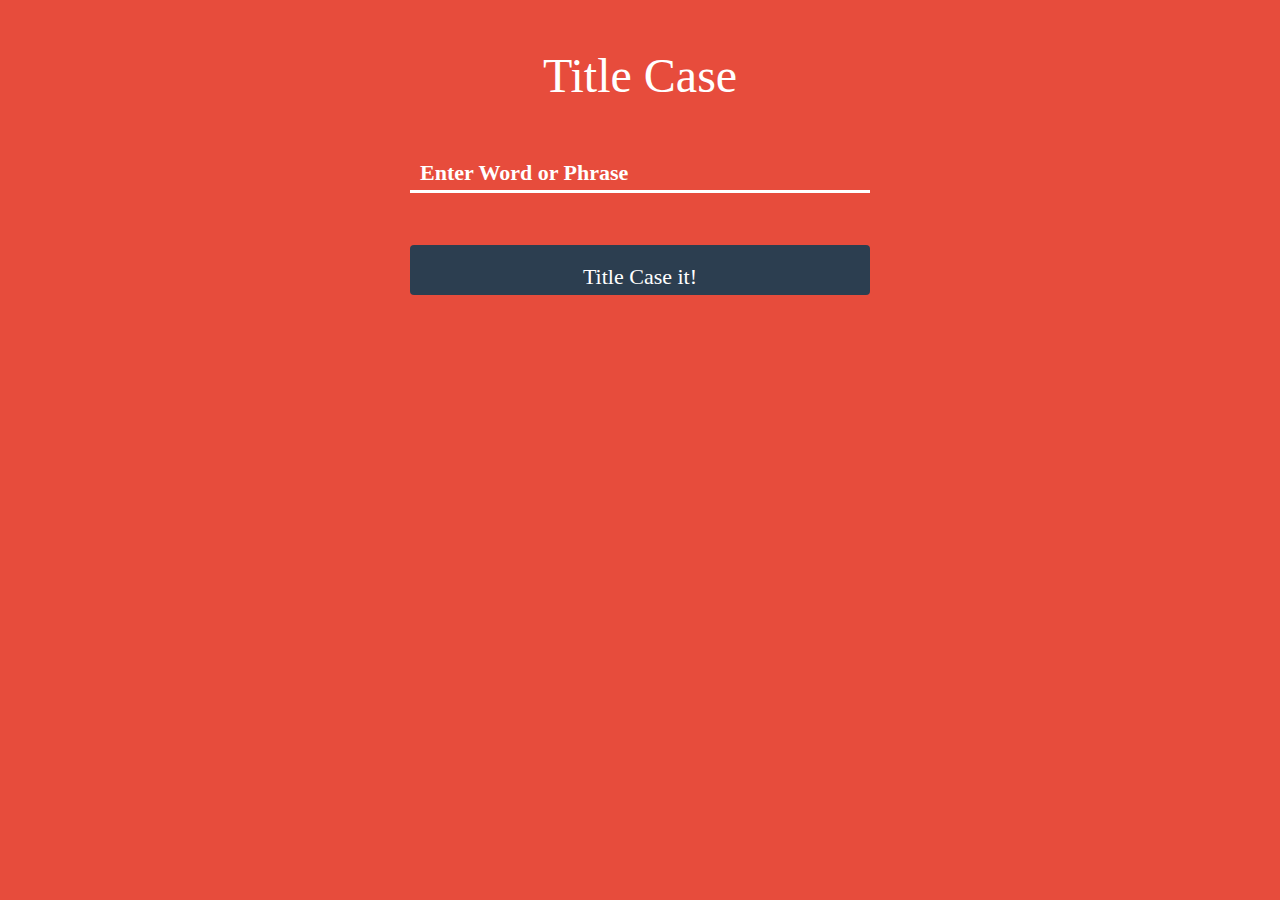
<file: index.html>
<!DOCTYPE html>
<html>
  <head>
  <link href="https://maxcdn.bootstrapcdn.com/bootstrap/3.3.2/css/bootstrap.min.css" rel="stylesheet" type="text/css">
  <link href="css/style.css" rel="stylesheet" type="text/css">
  <script src="https://code.jquery.com/jquery-1.11.2.min.js"></script>
  <script src="js/scripts.js"></script>
    <title>Title Case</title>
  </head>
  <body>

  <div class="middle">
    <h1>Title Case</h1>

    <form id="titlecase">
      <div  class="form-group" id="fancy-inputs">
        <label class="input">
          <input id="phrase" type="text">
          <span><span>Enter Word or Phrase</span></span>
        </label>
      </div>
          <button type="submit" class="btn">Title Case it!</button>

    </form>
    <div id="result">
      <h5>
        Your phrase after Title Case is: "<span class="phrase"></span>"
      </h5>
    </div>
  </div>


  </body>
</html>
</file>
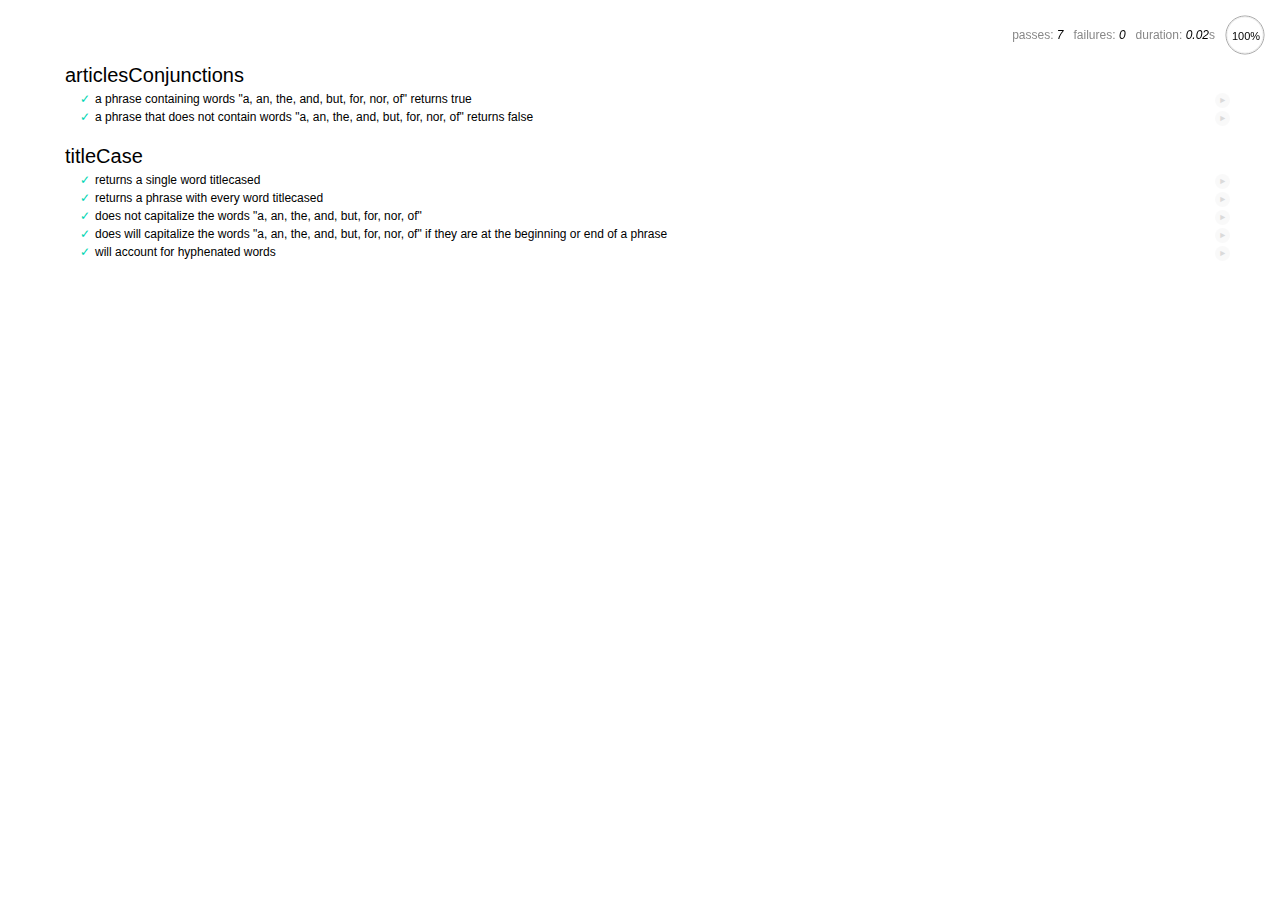
<file: spec/spec-runner.html>
<html>
<head>
  <title>Mocha spec runner</title>
  <link rel="stylesheet" href="mocha.css">
</head>
<body>
  <div id="mocha"></div>
  <script src="https://code.jquery.com/jquery-1.11.2.min.js"></script>
  <script src="../js/scripts.js"></script>
  <script src="mocha.js"></script>
  <script src="chai.js"></script>
  <script>mocha.setup('bdd');</script>
  <script src="specs.js"></script>
  <script>
    expect = chai.expect;
    mocha.checkLeaks();
    mocha.globals(['jQuery']);
    mocha.run();
  </script>
</body>
</html>
</file>
<file: css/style.css>
#result {
  display: none;
}

* {
  margin: 0;
  padding: 0;
  box-sizing: border-box; }

body {
  background-color: #E74C3C; }

.middle {
  width: 460px;
  margin: 0 auto; }

@import url(http://fonts.googleapis.com/css?family=Indie+Flower);
h1 {
  margin: 50px 0 0 0;
  color: #fff;
  font-family: 'Indie Flower', cursive;
  font-size: 48px;
  font-weight: normal;
  text-align: center; }

  h5 {
    margin: 50px 0 0 0;
    color: #fff;
    font-family: 'Indie Flower', cursive;
    font-size: 25px;
    font-weight: normal;
    text-align: center; }


#fancy-inputs {
  float: left;
  width: 100%;
  margin: 0 0 50px 0; }
  #fancy-inputs label.input {
    float: left;
    width: 460px;
    height: 42px;
    margin: 50px 0 0 0;
    position: relative;
    clear: both; }
    #fancy-inputs label.input span {
      width: 100%;
      height: 40px;
      line-height: 40px;
      position: absolute;
      left: 0;
      cursor: text; }
      #fancy-inputs label.input span span {
        position: absolute;
        top: 0;
        z-index: 1;
        font-family: 'Indie Flower', cursive;
        font-size: 22px;
        color: #fff;
        text-indent: 10px;
        transition: 0.3s;
        -webkit-transition: 0.3s;
        -moz-transition: 0.3s; }
      #fancy-inputs label.input span:before {
        content: '';
        width: 0%;
        height: 3px;
        background-color: #2C3E50;
        position: absolute;
        bottom: 0;
        left: 0;
        z-index: 99;
        transition: 0.3s;
        -webkit-transition: 0.3s;
        -moz-transition: 0.3s; }
      #fancy-inputs label.input span:after {
        content: '';
        width: 0%;
        height: 3px;
        background-color: #2C3E50;
        position: absolute;
        bottom: 0;
        right: 0;
        z-index: 99;
        transition: 0.3s;
        -webkit-transition: 0.3s;
        -moz-transition: 0.3s; }
  #fancy-inputs input {
    float: left;
    width: 460px;
    height: 40px;
    padding: 0 10px;
    border: 0;
    border-bottom: 3px solid #fff;
    background-color: transparent;
    color: #fff;
    font-family: 'Indie Flower', cursive;
    font-size: 22px;
    position: relative;
    z-index: 99; }
    #fancy-inputs input:focus {
      outline: 0; }
    #fancy-inputs input.white {
      background-color: #E74C3C; }
  #fancy-inputs input:focus + span span {
    cursor: initial;
    position: absolute;
    top: -35px;
    color: #2C3E50; }
  #fancy-inputs input:focus + span:before {
    width: 50%; }
  #fancy-inputs input:focus + span:after {
    width: 50%; }
  #fancy-inputs span.fixed span {
    top: -35px; }

#fancy-radio {
  float: left;
  width: 100%;
  margin: 0 0 30px 0; }
  #fancy-radio label.radio {
    float: left;
    width: auto;
    line-height: 30px;
    margin: 0 0 10px 0;
    color: #fff;
    font-family: 'Indie Flower', cursive;
    font-size: 22px;
    cursor: pointer;
    position: relative;
    clear: both;
    transition: 0.3s;
    -webkit-transition: 0.3s;
    -moz-transition: 0.3s; }
    #fancy-radio label.radio:before {
      content: '';
      float: left;
      width: 29px;
      height: 29px;
      margin: 0 5px 0 0;
      background-color: #fff;
      border-radius: 100%;
      font-size: 22px;
      text-indent: 40px; }
    #fancy-radio label.radio:after {
      content: '';
      width: 5px;
      height: 5px;
      background-color: #2C3E50;
      border-radius: 100%;
      position: absolute;
      top: 12px;
      left: 12px;
      opacity: 0;
      transition: 0.2s;
      -webkit-transition: 0.2s;
      -moz-transition: 0.2s; }
    #fancy-radio label.radio.selected:after {
      width: 15.5px;
      height: 15.5px;
      top: 7px;
      left: 7px;
      opacity: 1; }
    #fancy-radio label.radio:hover {
      text-indent: 5px; }

.btn {
  float: left;
  width: 100%;
  height: 50px;
  line-height: 50px;
  margin: 0 0 50px 0;
  background-color: #2C3E50;
  color: #fff;
  font-family: 'Indie Flower', cursive;
  font-size: 22px;
  text-decoration: none;
  text-align: center;
  transition: 0.3s;
  -webkit-transition: 0.3s;
  -moz-transition: 0.3s; }
  .btn:hover {
    background-color: #374b60; }
</file>
<file: spec/mocha.css>
@charset "utf-8";

body {
  margin:0;
}

#mocha {
  font: 20px/1.5 "Helvetica Neue", Helvetica, Arial, sans-serif;
  margin: 60px 50px;
}

#mocha ul,
#mocha li {
  margin: 0;
  padding: 0;
}

#mocha ul {
  list-style: none;
}

#mocha h1,
#mocha h2 {
  margin: 0;
}

#mocha h1 {
  margin-top: 15px;
  font-size: 1em;
  font-weight: 200;
}

#mocha h1 a {
  text-decoration: none;
  color: inherit;
}

#mocha h1 a:hover {
  text-decoration: underline;
}

#mocha .suite .suite h1 {
  margin-top: 0;
  font-size: .8em;
}

#mocha .hidden {
  display: none;
}

#mocha h2 {
  font-size: 12px;
  font-weight: normal;
  cursor: pointer;
}

#mocha .suite {
  margin-left: 15px;
}

#mocha .test {
  margin-left: 15px;
  overflow: hidden;
}

#mocha .test.pending:hover h2::after {
  content: '(pending)';
  font-family: arial, sans-serif;
}

#mocha .test.pass.medium .duration {
  background: #c09853;
}

#mocha .test.pass.slow .duration {
  background: #b94a48;
}

#mocha .test.pass::before {
  content: '✓';
  font-size: 12px;
  display: block;
  float: left;
  margin-right: 5px;
  color: #00d6b2;
}

#mocha .test.pass .duration {
  font-size: 9px;
  margin-left: 5px;
  padding: 2px 5px;
  color: #fff;
  -webkit-box-shadow: inset 0 1px 1px rgba(0,0,0,.2);
  -moz-box-shadow: inset 0 1px 1px rgba(0,0,0,.2);
  box-shadow: inset 0 1px 1px rgba(0,0,0,.2);
  -webkit-border-radius: 5px;
  -moz-border-radius: 5px;
  -ms-border-radius: 5px;
  -o-border-radius: 5px;
  border-radius: 5px;
}

#mocha .test.pass.fast .duration {
  display: none;
}

#mocha .test.pending {
  color: #0b97c4;
}

#mocha .test.pending::before {
  content: '◦';
  color: #0b97c4;
}

#mocha .test.fail {
  color: #c00;
}

#mocha .test.fail pre {
  color: black;
}

#mocha .test.fail::before {
  content: '✖';
  font-size: 12px;
  display: block;
  float: left;
  margin-right: 5px;
  color: #c00;
}

#mocha .test pre.error {
  color: #c00;
  max-height: 300px;
  overflow: auto;
}

/**
 * (1): approximate for browsers not supporting calc
 * (2): 42 = 2*15 + 2*10 + 2*1 (padding + margin + border)
 *      ^^ seriously
 */
#mocha .test pre {
  display: block;
  float: left;
  clear: left;
  font: 12px/1.5 monaco, monospace;
  margin: 5px;
  padding: 15px;
  border: 1px solid #eee;
  max-width: 85%; /*(1)*/
  max-width: calc(100% - 42px); /*(2)*/
  word-wrap: break-word;
  border-bottom-color: #ddd;
  -webkit-border-radius: 3px;
  -webkit-box-shadow: 0 1px 3px #eee;
  -moz-border-radius: 3px;
  -moz-box-shadow: 0 1px 3px #eee;
  border-radius: 3px;
}

#mocha .test h2 {
  position: relative;
}

#mocha .test a.replay {
  position: absolute;
  top: 3px;
  right: 0;
  text-decoration: none;
  vertical-align: middle;
  display: block;
  width: 15px;
  height: 15px;
  line-height: 15px;
  text-align: center;
  background: #eee;
  font-size: 15px;
  -moz-border-radius: 15px;
  border-radius: 15px;
  -webkit-transition: opacity 200ms;
  -moz-transition: opacity 200ms;
  transition: opacity 200ms;
  opacity: 0.3;
  color: #888;
}

#mocha .test:hover a.replay {
  opacity: 1;
}

#mocha-report.pass .test.fail {
  display: none;
}

#mocha-report.fail .test.pass {
  display: none;
}

#mocha-report.pending .test.pass,
#mocha-report.pending .test.fail {
  display: none;
}
#mocha-report.pending .test.pass.pending {
  display: block;
}

#mocha-error {
  color: #c00;
  font-size: 1.5em;
  font-weight: 100;
  letter-spacing: 1px;
}

#mocha-stats {
  position: fixed;
  top: 15px;
  right: 10px;
  font-size: 12px;
  margin: 0;
  color: #888;
  z-index: 1;
}

#mocha-stats .progress {
  float: right;
  padding-top: 0;
}

#mocha-stats em {
  color: black;
}

#mocha-stats a {
  text-decoration: none;
  color: inherit;
}

#mocha-stats a:hover {
  border-bottom: 1px solid #eee;
}

#mocha-stats li {
  display: inline-block;
  margin: 0 5px;
  list-style: none;
  padding-top: 11px;
}

#mocha-stats canvas {
  width: 40px;
  height: 40px;
}

#mocha code .comment { color: #ddd; }
#mocha code .init { color: #2f6fad; }
#mocha code .string { color: #5890ad; }
#mocha code .keyword { color: #8a6343; }
#mocha code .number { color: #2f6fad; }

@media screen and (max-device-width: 480px) {
  #mocha {
    margin: 60px 0px;
  }

  #mocha #stats {
    position: absolute;
  }
}
</file>
